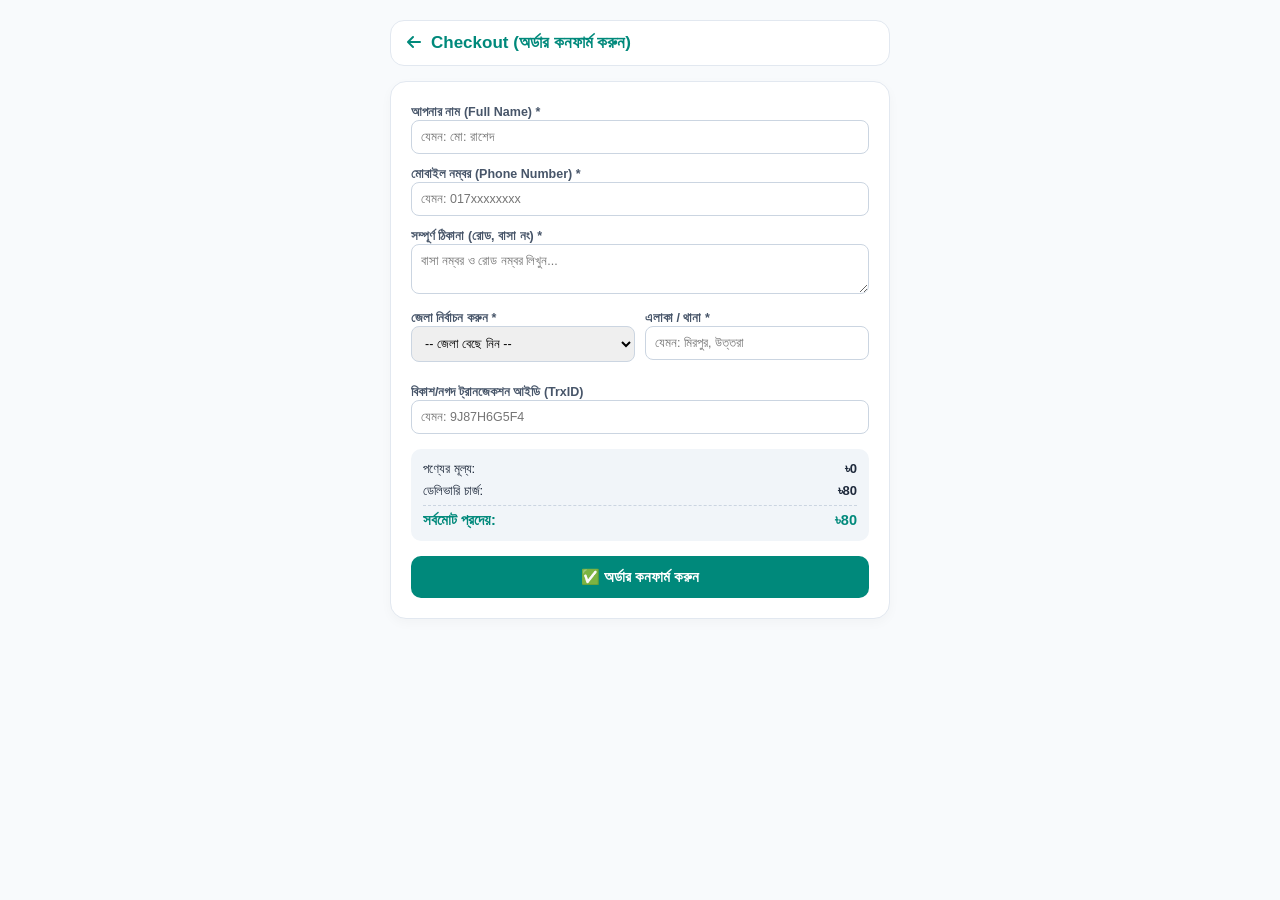
<file: checkout.html>
<!DOCTYPE html>
<html lang="bn">
<head>
<meta charset="UTF-8">
<meta name="viewport" content="width=device-width, initial-scale=1.0">
<title>Checkout - ADORE'S PET</title>
<link rel="stylesheet" href="shop.css">
<link rel="stylesheet" href="https://cdnjs.cloudflare.com/ajax/libs/font-awesome/6.4.0/css/all.min.css">
</head>
<body style="background:#f8fafc; padding:20px 16px;" onload="initCheckout()">

<div style="max-width:500px; margin:0 auto;">
    <!-- HEADER -->
    <div style="display:flex; align-items:center; gap:10px; margin-bottom:15px; background:#fff; padding:12px 16px; border-radius:14px; border:1px solid #e2e8f0;">
        <a href="index.html" style="color:#00897b; font-size:16px; text-decoration:none;"><i class="fa-solid fa-arrow-left"></i></a>
        <h2 style="font-size:17px; color:#00897b; font-weight:900;">Checkout (অর্ডার কনফার্ম করুন)</h2>
    </div>

    <!-- বিকাশ ও নগদ পার্সোনাল নম্বর বক্স (ফর্মের বাইরে উপরে) -->
    <div id="advancePaymentBox" style="display:none; background:#e0f2f1; border:1.5px dashed #00897b; padding:12px 16px; border-radius:14px; margin-bottom:15px; text-align:center; box-shadow:0 4px 12px rgba(0,0,0,0.03);">
        <div style="font-weight:900; font-size:13px; color:#00695c;">
            <i class="fa-solid fa-wallet"></i> bKash / Nagad Personal Number:
        </div>
        <div style="font-size:19px; font-weight:900; color:#00897b; margin:4px 0;">01681578599</div>
        <div style="font-size:11.5px; color:#b45309; font-weight:800;">
            (খরগোশ/হ্যামস্টারের ক্ষেত্রে ৫০% অ্যাডভান্স ৳<span id="advanceAmountText">0</span> সেন্ড মানি করুন)
        </div>
    </div>

    <!-- CHECKOUT FORM CARD -->
    <div style="background:#fff; border-radius:16px; padding:20px; border:1px solid #e2e8f0; box-shadow:0 4px 12px rgba(0,0,0,0.03);">
        <form onsubmit="submitOrderForm(event)">
            <label style="font-size:12.5px; font-weight:700; color:#475569;">আপনার নাম (Full Name) *</label>
            <input type="text" id="customerName" placeholder="যেমন: মো: রাশেদ" class="form-input" required style="width:100%; padding:9px; border:1px solid #cbd5e1; border-radius:8px; margin-bottom:10px; font-size:12.5px;">

            <label style="font-size:12.5px; font-weight:700; color:#475569;">মোবাইল নম্বর (Phone Number) *</label>
            <input type="tel" id="customerPhone" placeholder="যেমন: 017xxxxxxxx" class="form-input" required style="width:100%; padding:9px; border:1px solid #cbd5e1; border-radius:8px; margin-bottom:10px; font-size:12.5px;">

            <label style="font-size:12.5px; font-weight:700; color:#475569;">সম্পূর্ণ ঠিকানা (রোড, বাসা নং) *</label>
            <textarea id="customerAddress" placeholder="বাসা নম্বর ও রোড নম্বর লিখুন..." class="form-input" style="width:100%; height:50px; padding:9px; border:1px solid #cbd5e1; border-radius:8px; margin-bottom:10px; font-size:12.5px;" required></textarea>

            <div style="display:grid; grid-template-columns: 1fr 1fr; gap:10px; margin-bottom:10px;">
                <div>
                    <label style="font-size:12.5px; font-weight:700; color:#475569;">জেলা নির্বাচন করুন *</label>
                    <select id="deliveryDistrict" class="form-input" onchange="onDistrictChange()" required style="width:100%; padding:9px; border:1px solid #cbd5e1; border-radius:8px; font-size:12.5px;">
                        <option value="">-- জেলা বেছে নিন --</option>
                        <option value="Dhaka">ঢাকা</option>
                        <option value="Gazipur">গাজীপুর</option>
                        <option value="Narayanganj">নারায়ণগঞ্জ</option>
                        <option value="Chattogram">চট্টগ্রাম</option>
                        <option value="Sylhet">সিলেট</option>
                        <option value="Rajshahi">রাজশাহী</option>
                        <option value="Khulna">খুলনা</option>
                        <option value="Barishal">বরিশাল</option>
                        <option value="Rangpur">রংপুর</option>
                        <option value="Mymensingh">ময়মনসিংহ</option>
                        <option value="Comilla">কুমিল্লা</option>
                    </select>
                </div>
                <div>
                    <label style="font-size:12.5px; font-weight:700; color:#475569;">এলাকা / থানা *</label>
                    <input type="text" id="deliveryArea" placeholder="যেমন: মিরপুর, উত্তরা" class="form-input" required style="width:100%; padding:9px; border:1px solid #cbd5e1; border-radius:8px; font-size:12.5px;">
                </div>
            </div>

            <label style="font-size:12.5px; font-weight:700; color:#475569;">বিকাশ/নগদ ট্রানজেকশন আইডি (TrxID)</label>
            <input type="text" id="trxIdInput" placeholder="যেমন: 9J87H6G5F4" class="form-input" style="width:100%; padding:9px; border:1px solid #cbd5e1; border-radius:8px; margin-bottom:15px; font-size:12.5px;">

            <!-- ORDER SUMMARY BOX -->
            <div style="background:#f1f5f9; padding:12px; border-radius:10px; margin-bottom:15px; font-size:13px;">
                <div style="display:flex; justify-content:space-between; margin-bottom:6px;">
                    <span>পণ্যের মূল্য:</span>
                    <span><b>৳<span id="checkoutSubtotalText">0</span></b></span>
                </div>
                <div style="display:flex; justify-content:space-between; margin-bottom:6px;">
                    <span>ডেলিভারি চার্জ:</span>
                    <span><b>৳<span id="checkoutDeliveryText">80</span></b></span>
                </div>
                <div style="display:flex; justify-content:space-between; border-top:1px dashed #cbd5e1; padding-top:6px; font-weight:900; color:#00897b; font-size:14.5px;">
                    <span>সর্বমোট প্রদেয়:</span>
                    <span>৳<span id="checkoutTotalText">0</span></span>
                </div>
            </div>

            <button type="submit" style="width:100%; background:#00897b; color:#fff; border:none; padding:12px; border-radius:10px; font-weight:900; font-size:15px; cursor:pointer;">✅ অর্ডার কনফার্ম করুন</button>
        </form>
    </div>
</div>

<script src="utils.js"></script>
<script src="constants.js"></script>
<script src="config.js"></script>
<script src="storage.js"></script>
<script src="data.js"></script>
<script src="shop.js"></script>
<script src="checkout.js"></script>
<script>
function initCheckout() {
    updateCheckoutTotal();
}

function onDistrictChange() {
    updateCheckoutTotal();
}

function updateCheckoutTotal(){
    let subtotal = 0;
    let hasRabbit = false;
    let hasHamster = false;
    let hasLivePet = false;

    if(typeof cart !== 'undefined' && cart.length > 0){
        cart.forEach(item => {
            const p = products.find(x => String(x.id) === String(item.id));
            if(p){
                const price = (p.discountPrice && p.discountPrice > 0 && p.discountPrice < p.price) ? p.discountPrice : p.price;
                subtotal += price * item.qty;
                
                const cat = (p.category || '').toLowerCase();
                const name = (p.name || '').toLowerCase();
                if(cat.includes('rabbit') || name.includes('rabbit') || name.includes('খরগোশ')){
                    hasRabbit = true;
                    hasLivePet = true;
                }
                if(cat.includes('hamster') || name.includes('hamster') || name.includes('হ্যামস্টার')){
                    hasHamster = true;
                    hasLivePet = true;
                }
            }
        });
    }
    
    const district = document.getElementById("deliveryDistrict").value;
    const isDhaka = (district === "Dhaka");

    let delivery = 80;
    if(hasRabbit){
        delivery = isDhaka ? 400 : 500;
    } else if(hasHamster){
        delivery = isDhaka ? 350 : 450;
    } else {
        if(district === "Gazipur" || district === "Narayanganj") {
            delivery = 120;
        } else if(district !== "Dhaka" && district !== "") {
            delivery = 150;
        }
    }
    
    const total = subtotal + delivery;

    document.getElementById("checkoutSubtotalText").innerText = subtotal;
    document.getElementById("checkoutDeliveryText").innerText = delivery;
    document.getElementById("checkoutTotalText").innerText = total;

    const advBox = document.getElementById("advancePaymentBox");
    if(hasLivePet){
        const adv = Math.round(total * 0.5);
        document.getElementById("advanceAmountText").innerText = adv;
        advBox.style.display = "block";
    } else {
        advBox.style.display = "none";
    }
}

function submitOrderForm(e){
    e.preventDefault();
    const name = document.getElementById("customerName").value;
    const phone = document.getElementById("customerPhone").value;
    const address = document.getElementById("customerAddress").value;
    const district = document.getElementById("deliveryDistrict").value;
    const area = document.getElementById("deliveryArea").value;
    const trxId = document.getElementById("trxIdInput").value;

    let hasLivePet = cart.some(item => {
        const p = products.find(x => String(x.id) === String(item.id));
        if(!p) return false;
        const cat = (p.category || '').toLowerCase();
        const nameText = (p.name || '').toLowerCase();
        return cat.includes('rabbit') || cat.includes('hamster') || nameText.includes('rabbit') || nameText.includes('খরগোশ') || nameText.includes('হ্যামস্টার');
    });

    if(hasLivePet && !trxId.trim()){
        alert("⚠️ অনুগ্রহ করে ৫০% টাকা অ্যাডভান্স করে আপনার ট্রানজেকশন আইডি (TrxID) দিন। অন্যথায় অর্ডার নেওয়া হবে না।");
        return;
    }

    let subtotal = 0;
    cart.forEach(item => {
        const p = products.find(x => String(x.id) === String(item.id));
        if(p){
            const price = (p.discountPrice && p.discountPrice > 0 && p.discountPrice < p.price) ? p.discountPrice : p.price;
            subtotal += price * item.qty;
        }
    });

    const delivery = Number(document.getElementById("checkoutDeliveryText").innerText);
    const total = subtotal + delivery;
    const advancePaid = hasLivePet ? Math.round(total * 0.5) : 0;

    const newOrder = {
        orderId: "ORD-" + Math.floor(100000 + Math.random() * 900000),
        date: new Date().toLocaleDateString('bn-BD'),
        customerName: name,
        customerPhone: phone,
        address: `${address}, থানা/এলাকা: ${area}, জেলা: ${district}`,
        items: cart,
        subtotal: subtotal,
        delivery: delivery,
        total: total,
        advancePaid: advancePaid,
        trxId: trxId || 'N/A',
        status: 'Pending'
    };

    let orders = StorageManager.get(APP_CONSTANTS.STORAGE_KEYS.ORDERS, []);
    orders.unshift(newOrder);
    StorageManager.set(APP_CONSTANTS.STORAGE_KEYS.ORDERS, orders);

    // কার্ট খালি করা
    cart = [];
    StorageManager.set(APP_CONSTANTS.STORAGE_KEYS.CART, cart);

    alert("🎉 আপনার অর্ডারটি সফলভাবে কনফার্ম হয়েছে!");
    window.location.href = "index.html";
}
</script>
</body>
</html>
</file>
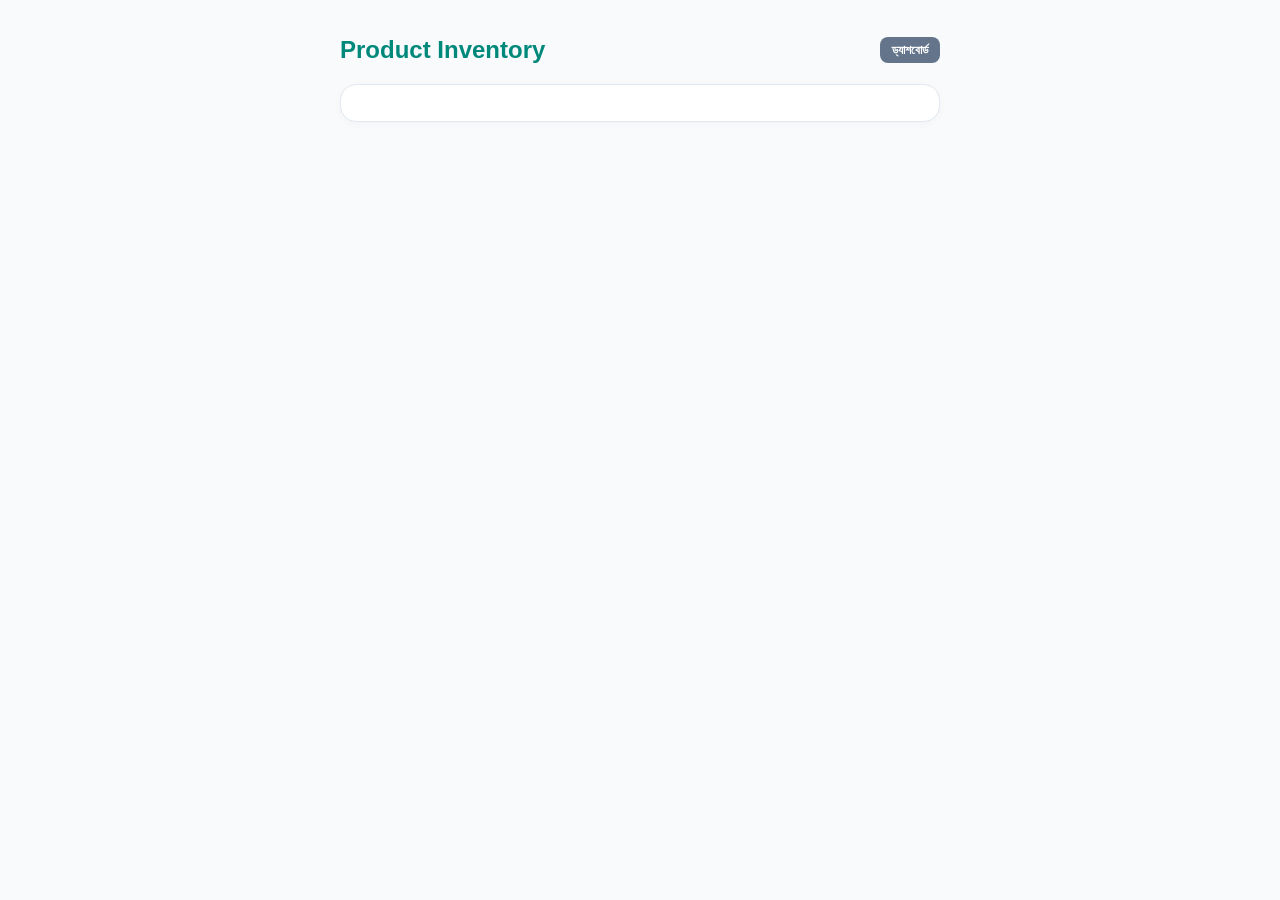
<file: products.html>
<!DOCTYPE html>
<html lang="bn">
<head>
<meta charset="UTF-8">
<meta name="viewport" content="width=device-width, initial-scale=1.0">
<title>Products Management - ADORE'S PET</title>
<link rel="stylesheet" href="Admin.css">
</head>
<body>
<div style="max-width:600px; margin:20px auto;">
    <div style="display:flex; justify-content:space-between; align-items:center; margin-bottom:20px;">
        <h2 style="color:#00897b;">Product Inventory</h2>
        <a href="admin.html" style="background:#64748b; color:#fff; padding:6px 12px; border-radius:8px; text-decoration:none; font-size:12px; font-weight:700;">ড্যাশবোর্ড</a>
    </div>
    <div class="admin-card">
        <div id="productInventoryList"></div>
    </div>
</div>
<script src="utils.js"></script>
<script src="constants.js"></script>
<script src="storage.js"></script>
<script src="data.js"></script>
<script>
const listContainer = document.getElementById("productInventoryList");
let prods = StorageManager.get(APP_CONSTANTS.STORAGE_KEYS.PRODUCTS, defaultProducts);

function renderInventory(){
    if(prods.length === 0){ listContainer.innerHTML = "কোনো পণ্য নেই।"; return; }
    listContainer.innerHTML = prods.map(p => `
        <div style="display:flex; justify-content:space-between; align-items:center; padding:10px 0; border-bottom:1px solid #f1f5f9;">
            <div>
                <b>${escapeHTML(p.name)}</b><br>
                <span style="font-size:12px; color:#64748b;">৳${p.price} | Stock: ${p.stock}</span>
            </div>
            <span style="font-size:11px; background:#e0f2f1; color:#00897b; padding:4px 8px; border-radius:6px; font-weight:700;">${p.category}</span>
        </div>
    `).join("");
}
renderInventory();
</script>
</body>
</html>
</file>
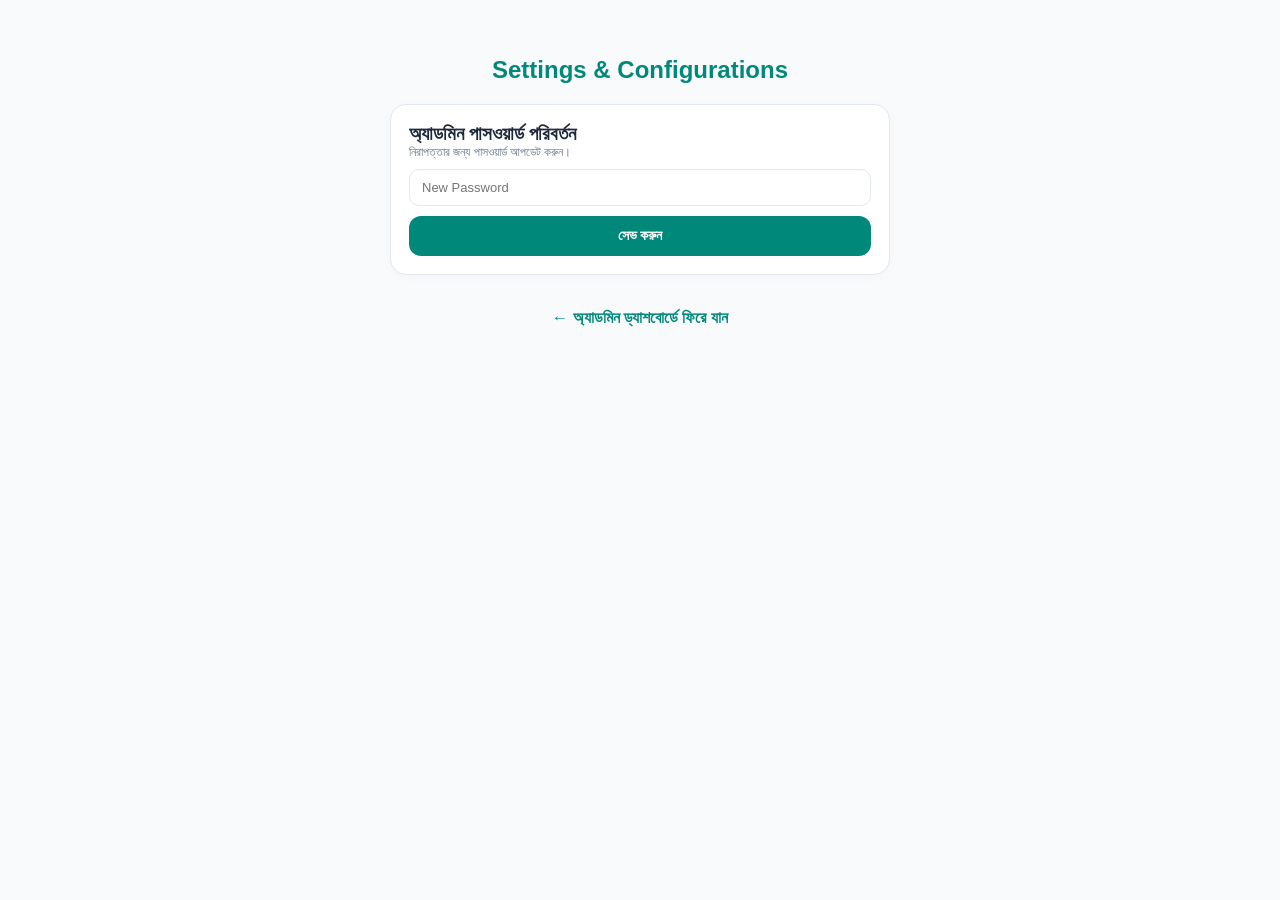
<file: settings.html>
<!DOCTYPE html>
<html lang="bn">
<head>
<meta charset="UTF-8">
<meta name="viewport" content="width=device-width, initial-scale=1.0">
<title>Settings - ADORE'S PET</title>
<link rel="stylesheet" href="Admin.css">
</head>
<body>
<div style="max-width:500px; margin:40px auto; text-align:center;">
    <h2 style="color:#00897b; margin-bottom:20px;">Settings & Configurations</h2>
    <div class="admin-card" style="text-align:left;">
        <h3>অ্যাডমিন পাসওয়ার্ড পরিবর্তন</h3>
        <p style="font-size:12px; color:#64748b; margin-bottom:10px;">নিরাপত্তার জন্য পাসওয়ার্ড আপডেট করুন।</p>
        <input type="password" id="setNewPass" placeholder="New Password" class="form-input">
        <button onclick="updateSettingsPass()" class="admin-submit-btn">সেভ করুন</button>
    </div>
    <br>
    <a href="admin.html" style="color:#00897b; font-weight:bold; text-decoration:none;">← অ্যাডমিন ড্যাশবোর্ডে ফিরে যান</a>
</div>
<script src="utils.js"></script>
<script src="config.js"></script>
<script src="storage.js"></script>
<script>
function updateSettingsPass(){
    const p = document.getElementById("setNewPass").value.trim();
    if(!p){ alert("পাসওয়ার্ড লিখুন"); return; }
    StorageManager.set("adoresAdminPass", p);
    alert("সফলভাবে পাসওয়ার্ড আপডেট করা হয়েছে!");
    document.getElementById("setNewPass").value = "";
}
</script>
</body>
</html>
</file>
<file: shop.css>
/* =====================================================
   ADORE'S PET - SHOP.CSS (Complete & Final)
===================================================== */

:root {
    --teal: #00897b;
    --teal-dark: #00695c;
    --bg-light: #f8fafc;
    --text-dark: #1e293b;
    --text-muted: #64748b;
    --border-color: #e2e8f0;
}

* { box-sizing: border-box; margin: 0; padding: 0; font-family: 'Segoe UI', Tahoma, Geneva, Verdana, sans-serif; }
body { background: var(--bg-light); color: var(--text-dark); padding-bottom: 70px; }

.top-header { background: var(--teal); color: #fff; padding: 16px; position: sticky; top: 0; z-index: 100; box-shadow: 0 4px 12px rgba(0,0,0,0.1); border-bottom-left-radius: 20px; border-bottom-right-radius: 20px; }
.top-header-inner { display: flex; justify-content: space-between; align-items: center; max-width: 600px; margin: 0 auto; }
.brand-box { display: flex; align-items: center; gap: 10px; }
.brand-box img { width: 42px; height: 42px; border-radius: 50%; object-fit: cover; border: 2px solid #fff; }
.brand-box h1 { font-size: 16px; font-weight: 900; }
.brand-box p { font-size: 10.5px; opacity: 0.9; }

.live-site-btn { background: rgba(255,255,255,0.2); color: #fff; border: none; padding: 6px 14px; border-radius: 20px; font-size: 12px; font-weight: 700; cursor: pointer; }
.live-site-btn:active { background: rgba(255,255,255,0.4); }

.search-container { max-width: 600px; margin: 12px auto 0; padding: 0 16px; }
.search-wrapper { background: #fff; border-radius: 25px; display: flex; align-items: center; padding: 8px 16px; box-shadow: 0 2px 8px rgba(0,0,0,0.1); }
.search-wrapper i { color: var(--text-muted); margin-right: 8px; }
.search-wrapper input { border: none; outline: none; width: 100%; font-size: 13.5px; color: #334155; }

/* ফুল কোয়ালিটি ক্রিস্টাল ক্লিয়ার ব্যানার স্টাইল (ঝাপসা ভাব দূর করা হয়েছে) */
.hero-slider { max-width: 600px; margin: 15px auto; padding: 0 16px; }
.hero-slide { 
    position: relative; 
    border-radius: 16px; 
    overflow: hidden; 
    background: #fff; 
    box-shadow: 0 4px 15px rgba(0,0,0,0.1); 
}
.hero-slide img { 
    width: 100%; 
    height: auto; 
    display: block; 
    object-fit: contain; 
}

.main-container { max-width: 600px; margin: 0 auto; padding: 0 16px; }
.section-header { display: flex; justify-content: space-between; align-items: center; margin-bottom: 12px; }
.section-header h3 { font-size: 16px; font-weight: 900; }

.category-chips-row { display: flex; gap: 8px; overflow-x: auto; padding-bottom: 6px; }
.chip-btn { background: #fff; border: 1px solid var(--border-color); padding: 8px 14px; border-radius: 20px; font-size: 12.5px; font-weight: 700; cursor: pointer; white-space: nowrap; color: var(--text-muted); display: flex; align-items: center; gap: 6px; }
.chip-btn.active, .chip-btn:hover { background: var(--teal); color: #fff; border-color: var(--teal); }

.products-grid { display: grid; grid-template-columns: repeat(2, 1fr); gap: 12px; }
.product-card { background: #fff; border-radius: 14px; overflow: hidden; border: 1px solid var(--border-color); cursor: pointer; transition: transform 0.2s; display: flex; flex-direction: column; }
.product-card:active { transform: scale(0.98); }

/* প্রোডাক্ট কার্ডের ছবি ১:১ স্কয়ার রেশিও */
.product-img-wrap { position: relative; width: 100%; aspect-ratio: 1 / 1; background: #f1f5f9; overflow: hidden; }
.product-img-wrap img { width: 100%; height: 100%; object-fit: cover; }

.discount-badge-tag { position: absolute; top: 8px; left: 8px; background: #ef4444; color: #fff; font-size: 9.5px; font-weight: 800; padding: 2px 6px; border-radius: 4px; }
.rating-badge { position: absolute; top: 8px; right: 8px; background: rgba(0,0,0,0.6); color: #fbbf24; font-size: 10px; font-weight: 700; padding: 2px 6px; border-radius: 6px; display: flex; align-items: center; gap: 3px; }
.color-badge { position: absolute; bottom: 8px; left: 8px; background: rgba(255,255,255,0.9); color: var(--text-dark); font-size: 9.5px; font-weight: 700; padding: 2px 6px; border-radius: 4px; }

.product-info { padding: 10px; display: flex; flex-direction: column; flex: 1; justify-content: space-between; }
.product-name { font-size: 13.5px; font-weight: 800; margin-bottom: 4px; display: -webkit-box; -webkit-line-clamp: 2; -webkit-box-orient: vertical; overflow: hidden; }
.age-pill-badge { font-size: 10px; color: #0284c7; background: #e0f2fe; padding: 2px 6px; border-radius: 4px; display: inline-block; font-weight: 700; margin-bottom: 4px; }
.stock-pill-badge { font-size: 10px; padding: 2px 6px; border-radius: 4px; display: inline-block; font-weight: 700; }
.stock-in { background: #dcfce7; color: #16a34a; }
.stock-out { background: #fee2e2; color: #dc2626; }

.product-footer-row { display: flex; justify-content: space-between; align-items: center; margin-top: 8px; border-top: 1px solid #f1f5f9; padding-top: 6px; }
.old-price-strike { font-size: 11px; color: var(--text-muted); text-decoration: line-through; display: block; }
.product-price { font-size: 14px; font-weight: 900; color: var(--teal); }
.product-price.discounted { color: #ef4444; }
.view-details-tag { font-size: 11px; font-weight: 700; color: var(--teal); background: #e0f2f1; padding: 4px 8px; border-radius: 6px; }

.bottom-nav { position: fixed; bottom: 0; left: 0; right: 0; background: #fff; border-top: 1px solid var(--border-color); display: flex; justify-content: space-around; padding: 8px 0; z-index: 1000; max-width: 600px; margin: 0 auto; box-shadow: 0 -4px 12px rgba(0,0,0,0.05); }
.bottom-nav-item { background: none; border: none; display: flex; flex-direction: column; align-items: center; color: var(--text-muted); font-size: 10.5px; font-weight: 700; cursor: pointer; gap: 3px; }
.bottom-nav-item i { font-size: 18px; }
.bottom-nav-item.active, .bottom-nav-item:hover { color: var(--teal); }
.cart-badge-dot { position: absolute; top: 0; right: 12px; background: #ef4444; color: #fff; font-size: 9.5px; width: 16px; height: 16px; border-radius: 50%; display: flex; align-items: center; justify-content: center; font-weight: 900; }

.thankyou-overlay { position: fixed; top: 0; left: 0; right: 0; bottom: 0; background: rgba(0,0,0,0.5); display: none; align-items: center; justify-content: center; z-index: 2000; padding: 16px; }
.thankyou-overlay.show { display: flex; }
.thankyou-card { background: #fff; border-radius: 20px; width: 100%; max-width: 400px; padding: 24px; box-shadow: 0 20px 40px rgba(0,0,0,0.2); }
.thankyou-btn { background: var(--teal); color: #fff; border: none; padding: 12px; border-radius: 12px; font-weight: 900; width: 100%; cursor: pointer; font-size: 14px; margin-top: 10px; }
.admin-submit-btn { background: var(--teal); color: #fff; border: none; padding: 12px; border-radius: 12px; font-weight: 900; width: 100%; cursor: pointer; font-size: 14px; }
.form-input { width: 100%; padding: 10px 12px; border: 1px solid var(--border-color); border-radius: 10px; font-size: 13px; outline: none; margin-bottom: 10px; }
.form-input:focus { border-color: var(--teal); }
</file>
<file: Admin.css>
:root {
    --teal: #00897b;
    --bg-light: #f8fafc;
    --text-dark: #1e293b;
    --border-color: #e2e8f0;
}

* { box-sizing: border-box; margin: 0; padding: 0; font-family: 'Segoe UI', Tahoma, Geneva, Verdana, sans-serif; }
body { background: var(--bg-light); color: var(--text-dark); padding: 16px; }

.admin-card { background: #fff; border-radius: 16px; padding: 18px; margin-bottom: 16px; border: 1px solid var(--border-color); box-shadow: 0 2px 8px rgba(0,0,0,0.03); }
.form-input { width: 100%; padding: 10px 12px; border: 1px solid var(--border-color); border-radius: 10px; font-size: 13px; outline: none; margin-bottom: 10px; }
.form-input:focus { border-color: var(--teal); }
.admin-submit-btn { background: var(--teal); color: #fff; border: none; padding: 12px; border-radius: 12px; font-weight: 900; width: 100%; cursor: pointer; font-size: 13.5px; }
.admin-tabs-row { display: flex; gap: 6px; margin-top: 8px; }
.admin-tab-btn { flex: 1; padding: 8px; border-radius: 8px; border: none; background: #e2e8f0; font-weight: 700; cursor: pointer; font-size: 12px; color: var(--text-dark); }
.admin-tab-btn.active { background: var(--teal); color: #fff; }
</file>
